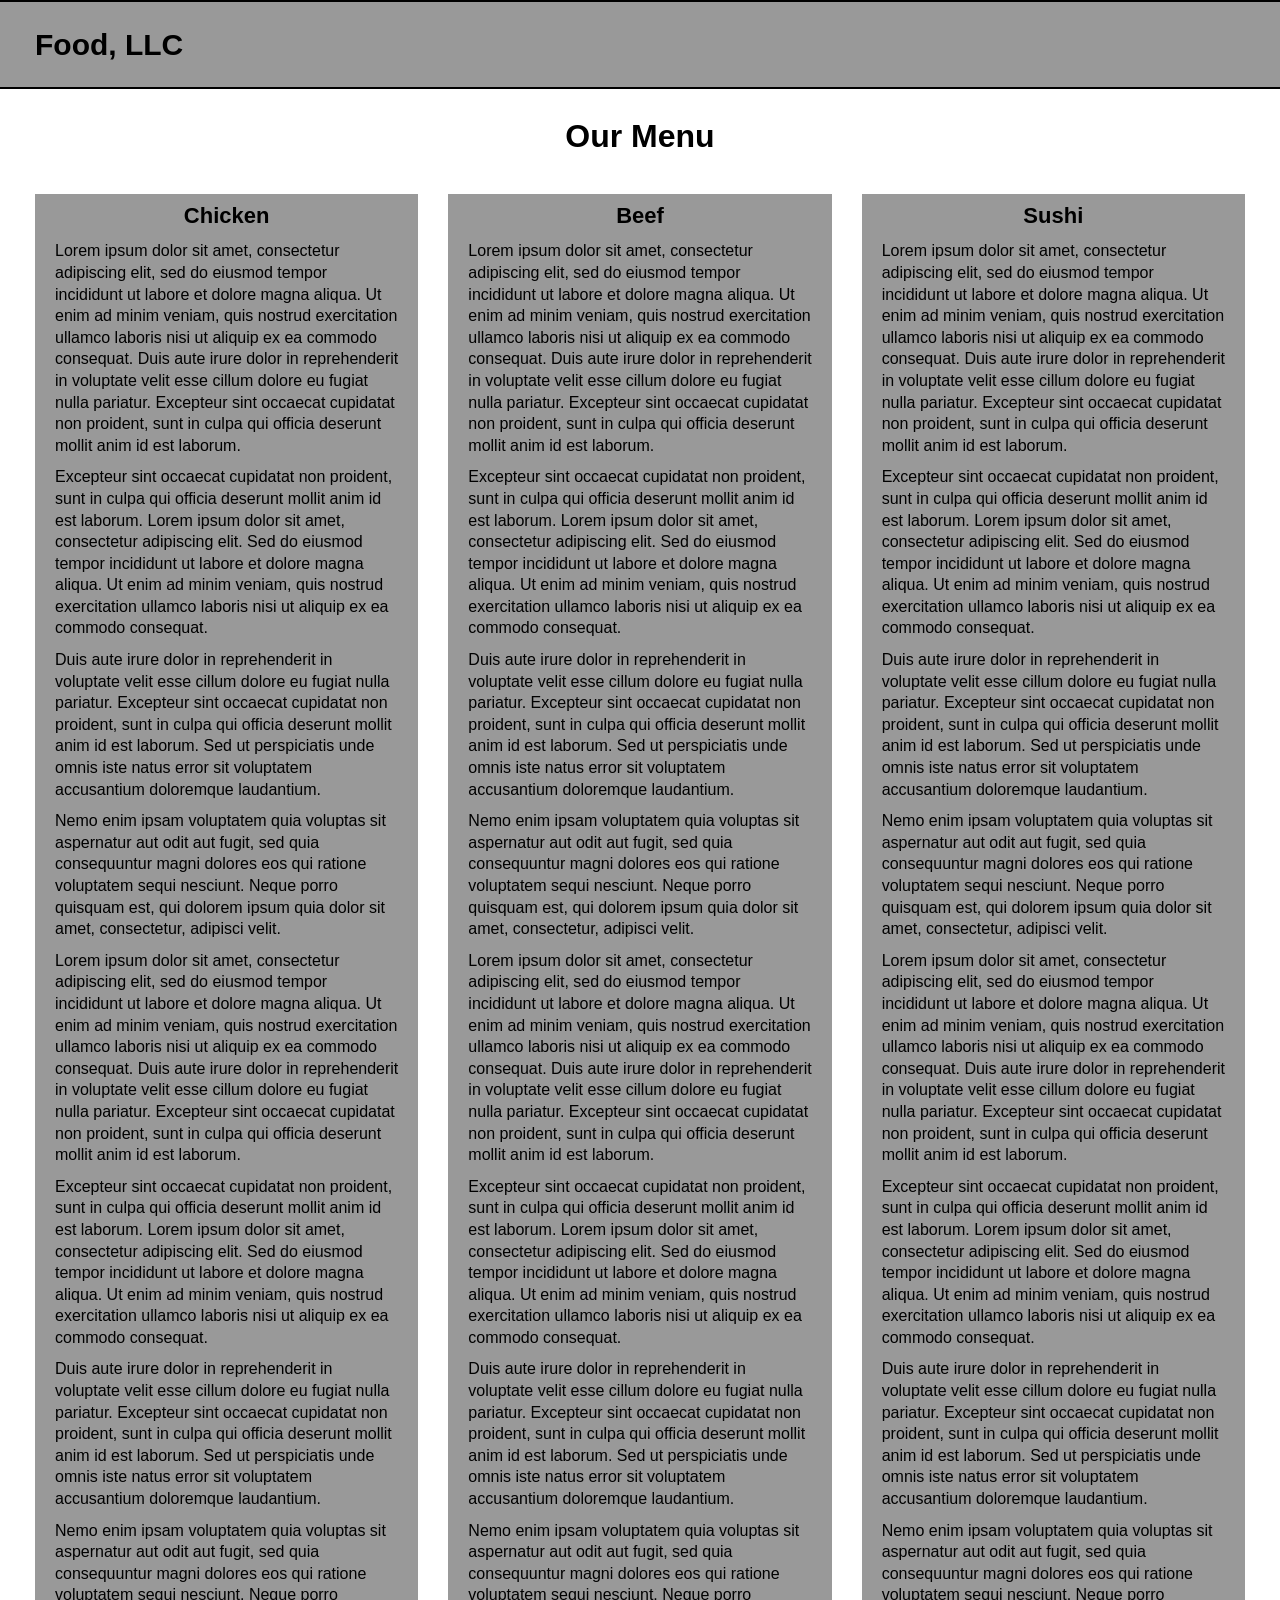
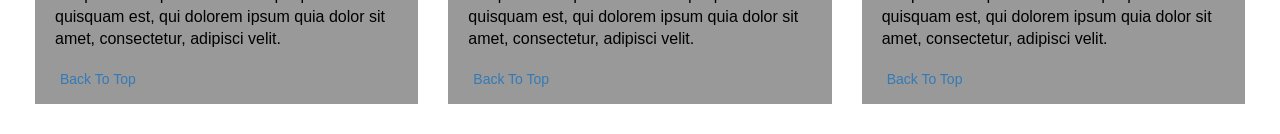
<file: modue3-solution/index.html>
<!DOCTYPE html>
<html lang="en">

<head>
    <meta charset="UTF-8">
    <meta http-equiv="X-UA-Compatible" content="IE=edge">
    <meta name="viewport" content="width=device-width, initial-scale=1">

    <title>Food, LLC</title>

    <!-- Local Bootstrap CSS -->
    <link rel="stylesheet" href="css/bootstrap.min.css">

    <!-- My CSS -->
    <link rel="stylesheet" href="css/web_design.css">
</head>

<body>

    <!-- NAVBAR -->
    <nav id="header-nav" class="navbar navbar-default">
        <div class="container-fluid">

            <div class="navbar-header">

                <!-- Mobile hamburger button -->
                <button type="button"
                        class="navbar-toggle collapsed"
                        data-toggle="collapse"
                        data-target="#collapsable-nav"
                        aria-expanded="false">

                    <span class="sr-only">Toggle navigation</span>
                    <span class="icon-bar"></span>
                    <span class="icon-bar"></span>
                    <span class="icon-bar"></span>

                </button>

                <a class="navbar-brand" href="#">Food, LLC</a>

            </div>


            <!-- Mobile menu -->
            <div id="collapsable-nav"
                 class="collapse navbar-collapse">

                <ul id="nav-list"
                    class="nav navbar-nav visible-xs">

                    <li>
                        <a href="#chicken" class="text-center">
                            Chicken
                        </a>
                    </li>

                    <li>
                        <a href="#beef" class="text-center">
                            Beef
                        </a>
                    </li>

                    <li>
                        <a href="#sushi" class="text-center">
                            Sushi
                        </a>
                    </li>

                </ul>

            </div>

        </div>
    </nav>


    <!-- PAGE HEADING -->
    <h1 id="top" class="text-center">Our Menu</h1>


    <!-- MENU CONTENT -->
    <div class="container-fluid menu-container">

        <div class="row">


            <!-- CHICKEN -->
            <div class="col-md-4 col-sm-6 col-xs-12">

                <section id="chicken" class="menu-section">

                    <h3 class="text-center">Chicken</h3>

                    <p>
                        Lorem ipsum dolor sit amet, consectetur adipiscing elit,
                        sed do eiusmod tempor incididunt ut labore et dolore magna
                        aliqua. Ut enim ad minim veniam, quis nostrud exercitation
                        ullamco laboris nisi ut aliquip ex ea commodo consequat.
                        Duis aute irure dolor in reprehenderit in voluptate velit
                        esse cillum dolore eu fugiat nulla pariatur. Excepteur sint
                        occaecat cupidatat non proident, sunt in culpa qui officia
                        deserunt mollit anim id est laborum.
                    </p>

                    <p>
                        Excepteur sint occaecat cupidatat non proident, sunt in culpa qui officia
                        deserunt mollit anim id est laborum. Lorem ipsum dolor sit amet, consectetur
                        adipiscing elit. Sed do eiusmod tempor incididunt ut labore et dolore magna
                        aliqua. Ut enim ad minim veniam, quis nostrud exercitation ullamco laboris
                        nisi ut aliquip ex ea commodo consequat.
                    </p>

                    <p>
                        Duis aute irure dolor in reprehenderit in voluptate velit esse cillum dolore
                        eu fugiat nulla pariatur. Excepteur sint occaecat cupidatat non proident,
                        sunt in culpa qui officia deserunt mollit anim id est laborum. Sed ut
                        perspiciatis unde omnis iste natus error sit voluptatem accusantium
                        doloremque laudantium.
                    </p>

                    <p>
                        Nemo enim ipsam voluptatem quia voluptas sit aspernatur aut odit aut fugit,
                        sed quia consequuntur magni dolores eos qui ratione voluptatem sequi
                        nesciunt. Neque porro quisquam est, qui dolorem ipsum quia dolor sit amet,
                        consectetur, adipisci velit.
                    </p>

                    <p>
                        Lorem ipsum dolor sit amet, consectetur adipiscing elit,
                        sed do eiusmod tempor incididunt ut labore et dolore magna
                        aliqua. Ut enim ad minim veniam, quis nostrud exercitation
                        ullamco laboris nisi ut aliquip ex ea commodo consequat.
                        Duis aute irure dolor in reprehenderit in voluptate velit
                        esse cillum dolore eu fugiat nulla pariatur. Excepteur sint
                        occaecat cupidatat non proident, sunt in culpa qui officia
                        deserunt mollit anim id est laborum.
                    </p>

                    <p>
                        Excepteur sint occaecat cupidatat non proident, sunt in culpa qui officia
                        deserunt mollit anim id est laborum. Lorem ipsum dolor sit amet, consectetur
                        adipiscing elit. Sed do eiusmod tempor incididunt ut labore et dolore magna
                        aliqua. Ut enim ad minim veniam, quis nostrud exercitation ullamco laboris
                        nisi ut aliquip ex ea commodo consequat.
                    </p>

                    <p>
                        Duis aute irure dolor in reprehenderit in voluptate velit esse cillum dolore
                        eu fugiat nulla pariatur. Excepteur sint occaecat cupidatat non proident,
                        sunt in culpa qui officia deserunt mollit anim id est laborum. Sed ut
                        perspiciatis unde omnis iste natus error sit voluptatem accusantium
                        doloremque laudantium.
                    </p>

                    <p>
                        Nemo enim ipsam voluptatem quia voluptas sit aspernatur aut odit aut fugit,
                        sed quia consequuntur magni dolores eos qui ratione voluptatem sequi
                        nesciunt. Neque porro quisquam est, qui dolorem ipsum quia dolor sit amet,
                        consectetur, adipisci velit.
                    </p>


                    <div class="section-bottom">
                        <a href="#top">Back To Top</a>
                    </div>

                </section>

            </div>


            <!-- BEEF -->
            <div class="col-md-4 col-sm-6 col-xs-12">

                <section id="beef" class="menu-section">

                    <h3 class="text-center">Beef</h3>

                    <p>
                        Lorem ipsum dolor sit amet, consectetur adipiscing elit,
                        sed do eiusmod tempor incididunt ut labore et dolore magna
                        aliqua. Ut enim ad minim veniam, quis nostrud exercitation
                        ullamco laboris nisi ut aliquip ex ea commodo consequat.
                        Duis aute irure dolor in reprehenderit in voluptate velit
                        esse cillum dolore eu fugiat nulla pariatur. Excepteur sint
                        occaecat cupidatat non proident, sunt in culpa qui officia
                        deserunt mollit anim id est laborum.
                    </p>

                    <p>
                        Excepteur sint occaecat cupidatat non proident, sunt in culpa qui officia
                        deserunt mollit anim id est laborum. Lorem ipsum dolor sit amet, consectetur
                        adipiscing elit. Sed do eiusmod tempor incididunt ut labore et dolore magna
                        aliqua. Ut enim ad minim veniam, quis nostrud exercitation ullamco laboris
                        nisi ut aliquip ex ea commodo consequat.
                    </p>

                    <p>
                        Duis aute irure dolor in reprehenderit in voluptate velit esse cillum dolore
                        eu fugiat nulla pariatur. Excepteur sint occaecat cupidatat non proident,
                        sunt in culpa qui officia deserunt mollit anim id est laborum. Sed ut
                        perspiciatis unde omnis iste natus error sit voluptatem accusantium
                        doloremque laudantium.
                    </p>

                    <p>
                        Nemo enim ipsam voluptatem quia voluptas sit aspernatur aut odit aut fugit,
                        sed quia consequuntur magni dolores eos qui ratione voluptatem sequi
                        nesciunt. Neque porro quisquam est, qui dolorem ipsum quia dolor sit amet,
                        consectetur, adipisci velit.
                    </p>

                    <p>
                        Lorem ipsum dolor sit amet, consectetur adipiscing elit,
                        sed do eiusmod tempor incididunt ut labore et dolore magna
                        aliqua. Ut enim ad minim veniam, quis nostrud exercitation
                        ullamco laboris nisi ut aliquip ex ea commodo consequat.
                        Duis aute irure dolor in reprehenderit in voluptate velit
                        esse cillum dolore eu fugiat nulla pariatur. Excepteur sint
                        occaecat cupidatat non proident, sunt in culpa qui officia
                        deserunt mollit anim id est laborum.
                    </p>

                    <p>
                        Excepteur sint occaecat cupidatat non proident, sunt in culpa qui officia
                        deserunt mollit anim id est laborum. Lorem ipsum dolor sit amet, consectetur
                        adipiscing elit. Sed do eiusmod tempor incididunt ut labore et dolore magna
                        aliqua. Ut enim ad minim veniam, quis nostrud exercitation ullamco laboris
                        nisi ut aliquip ex ea commodo consequat.
                    </p>

                    <p>
                        Duis aute irure dolor in reprehenderit in voluptate velit esse cillum dolore
                        eu fugiat nulla pariatur. Excepteur sint occaecat cupidatat non proident,
                        sunt in culpa qui officia deserunt mollit anim id est laborum. Sed ut
                        perspiciatis unde omnis iste natus error sit voluptatem accusantium
                        doloremque laudantium.
                    </p>

                    <p>
                        Nemo enim ipsam voluptatem quia voluptas sit aspernatur aut odit aut fugit,
                        sed quia consequuntur magni dolores eos qui ratione voluptatem sequi
                        nesciunt. Neque porro quisquam est, qui dolorem ipsum quia dolor sit amet,
                        consectetur, adipisci velit.
                    </p>

                    <div class="section-bottom">
                        <a href="#top">Back To Top</a>
                    </div>

                </section>

            </div>


            <!-- SUSHI -->
            <div class="col-md-4 col-sm-12 col-xs-12">

                <section id="sushi" class="menu-section">

                    <h3 class="text-center">Sushi</h3>

                    <p>
                        Lorem ipsum dolor sit amet, consectetur adipiscing elit,
                        sed do eiusmod tempor incididunt ut labore et dolore magna
                        aliqua. Ut enim ad minim veniam, quis nostrud exercitation
                        ullamco laboris nisi ut aliquip ex ea commodo consequat.
                        Duis aute irure dolor in reprehenderit in voluptate velit
                        esse cillum dolore eu fugiat nulla pariatur. Excepteur sint
                        occaecat cupidatat non proident, sunt in culpa qui officia
                        deserunt mollit anim id est laborum.
                    </p>

                    <p>
                        Excepteur sint occaecat cupidatat non proident, sunt in culpa qui officia
                        deserunt mollit anim id est laborum. Lorem ipsum dolor sit amet, consectetur
                        adipiscing elit. Sed do eiusmod tempor incididunt ut labore et dolore magna
                        aliqua. Ut enim ad minim veniam, quis nostrud exercitation ullamco laboris
                        nisi ut aliquip ex ea commodo consequat.
                    </p>

                    <p>
                        Duis aute irure dolor in reprehenderit in voluptate velit esse cillum dolore
                        eu fugiat nulla pariatur. Excepteur sint occaecat cupidatat non proident,
                        sunt in culpa qui officia deserunt mollit anim id est laborum. Sed ut
                        perspiciatis unde omnis iste natus error sit voluptatem accusantium
                        doloremque laudantium.
                    </p>

                    <p>
                        Nemo enim ipsam voluptatem quia voluptas sit aspernatur aut odit aut fugit,
                        sed quia consequuntur magni dolores eos qui ratione voluptatem sequi
                        nesciunt. Neque porro quisquam est, qui dolorem ipsum quia dolor sit amet,
                        consectetur, adipisci velit.
                    </p>

                    <p>
                        Lorem ipsum dolor sit amet, consectetur adipiscing elit,
                        sed do eiusmod tempor incididunt ut labore et dolore magna
                        aliqua. Ut enim ad minim veniam, quis nostrud exercitation
                        ullamco laboris nisi ut aliquip ex ea commodo consequat.
                        Duis aute irure dolor in reprehenderit in voluptate velit
                        esse cillum dolore eu fugiat nulla pariatur. Excepteur sint
                        occaecat cupidatat non proident, sunt in culpa qui officia
                        deserunt mollit anim id est laborum.
                    </p>

                    <p>
                        Excepteur sint occaecat cupidatat non proident, sunt in culpa qui officia
                        deserunt mollit anim id est laborum. Lorem ipsum dolor sit amet, consectetur
                        adipiscing elit. Sed do eiusmod tempor incididunt ut labore et dolore magna
                        aliqua. Ut enim ad minim veniam, quis nostrud exercitation ullamco laboris
                        nisi ut aliquip ex ea commodo consequat.
                    </p>

                    <p>
                        Duis aute irure dolor in reprehenderit in voluptate velit esse cillum dolore
                        eu fugiat nulla pariatur. Excepteur sint occaecat cupidatat non proident,
                        sunt in culpa qui officia deserunt mollit anim id est laborum. Sed ut
                        perspiciatis unde omnis iste natus error sit voluptatem accusantium
                        doloremque laudantium.
                    </p>

                    <p>
                        Nemo enim ipsam voluptatem quia voluptas sit aspernatur aut odit aut fugit,
                        sed quia consequuntur magni dolores eos qui ratione voluptatem sequi
                        nesciunt. Neque porro quisquam est, qui dolorem ipsum quia dolor sit amet,
                        consectetur, adipisci velit.
                    </p>


                    <div class="section-bottom">
                        <a href="#top">Back To Top</a>
                    </div>

                </section>

            </div>


        </div>
    </div>


    <!-- Bootstrap jQuery -->
    <script src="js/jquery-1.11.3.min.js"></script>

    <!-- Local Bootstrap JavaScript -->
    <script src="js/bootstrap.min.js"></script>

</body>

</html>
</file>
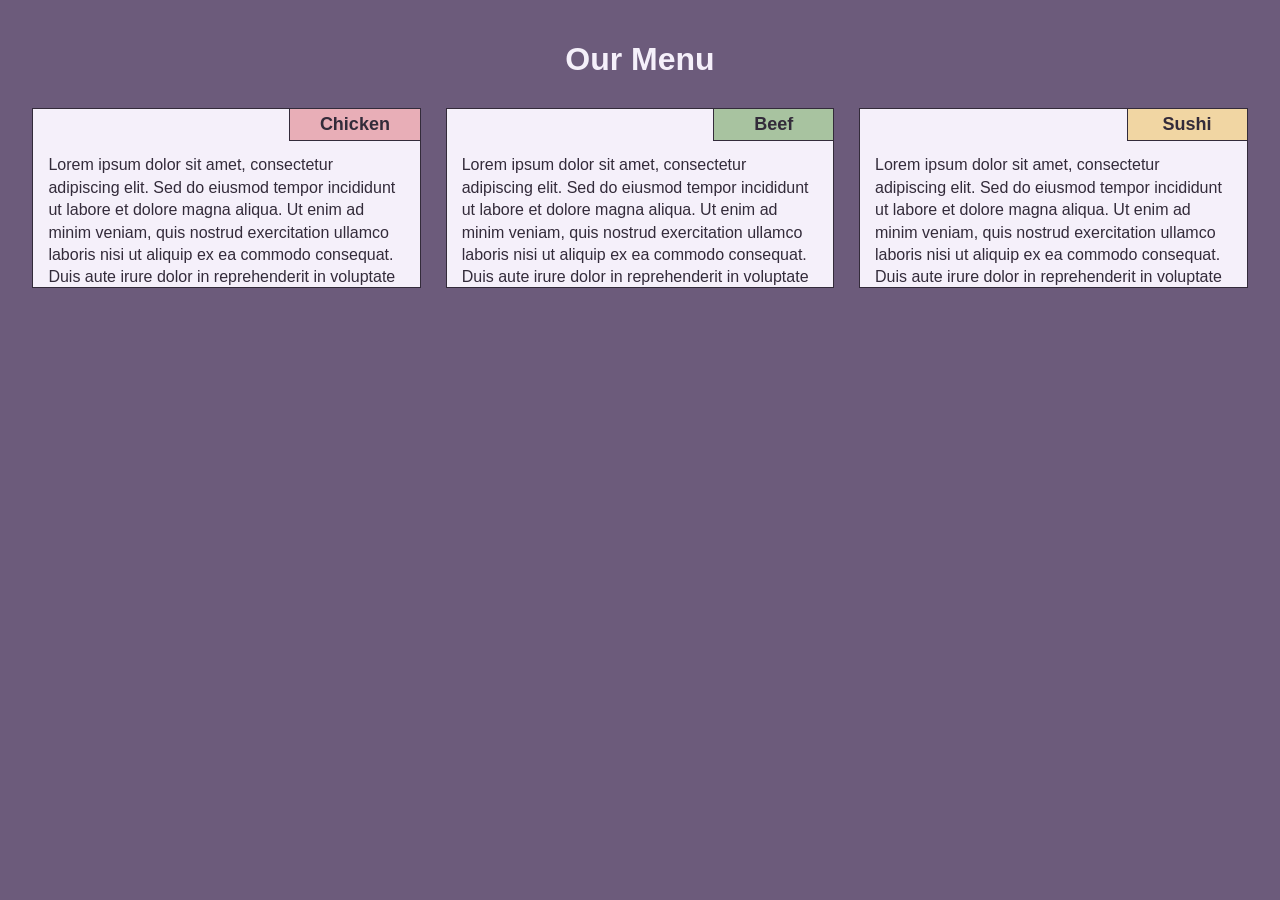
<file: module2-solution/index.html>
<!DOCTYPE html>
<html lang="en">

<head>
    <meta charset="UTF-8">
    <meta name="viewport" content="width=device-width, initial-scale=1.0">

    <title>Module 2 Assignment</title>

    <link rel="stylesheet" href="web_design.css">
</head>

<body>

    <!-- Desktop and tablet title -->
    <h1 class="menu-title">Our Menu</h1>

    <!-- Mobile-only title -->
    <h1 class="categories-title">Categories</h1>

    <div class="container">

        <section class="section section-one">

            <h2>
                <span class="desktop-section-title">Chicken</span>
                <span class="mobile-section-title">
                    Herb Roasted Chicken with Garlic Lemon Pepper and Garden Vegetables
                </span>
            </h2>

            <p>
                Lorem ipsum dolor sit amet, consectetur adipiscing elit.
                Sed do eiusmod tempor incididunt ut labore et dolore magna
                aliqua. Ut enim ad minim veniam, quis nostrud exercitation
                ullamco laboris nisi ut aliquip ex ea commodo consequat.
                Duis aute irure dolor in reprehenderit in voluptate velit
                esse cillum dolore eu fugiat nulla pariatur. Excepteur sint
                occaecat cupidatat non proident, sunt in culpa qui officia
                deserunt mollit anim id est laborum. Praesent commodo cursus
                magna, vel scelerisque nisl consectetur et. Integer posuere
                erat a ante venenatis dapibus posuere velit aliquet.
            </p>

        </section>


        <section class="section section-two">

            <h2>
                <span class="desktop-section-title">Beef</span>
                <span class="mobile-section-title">
                    Slow Braised Beef with Mushrooms Onions Herbs and Red Wine
                </span>
            </h2>

            <p>
                Lorem ipsum dolor sit amet, consectetur adipiscing elit.
                Sed do eiusmod tempor incididunt ut labore et dolore magna
                aliqua. Ut enim ad minim veniam, quis nostrud exercitation
                ullamco laboris nisi ut aliquip ex ea commodo consequat.
                Duis aute irure dolor in reprehenderit in voluptate velit
                esse cillum dolore eu fugiat nulla pariatur. Excepteur sint
                occaecat cupidatat non proident, sunt in culpa qui officia
                deserunt mollit anim id est laborum. Praesent commodo cursus
                magna, vel scelerisque nisl consectetur et. Integer posuere
                erat a ante venenatis dapibus posuere velit aliquet.
            </p>

        </section>


        <section class="section section-three">

            <h2>
                <span class="desktop-section-title">Sushi</span>
                <span class="mobile-section-title">
                    Fresh Sushi Rolls with Salmon Avocado Cucumber Sesame and Wasabi
                </span>
            </h2>

            <p>
                Lorem ipsum dolor sit amet, consectetur adipiscing elit.
                Sed do eiusmod tempor incididunt ut labore et dolore magna
                aliqua. Ut enim ad minim veniam, quis nostrud exercitation
                ullamco laboris nisi ut aliquip ex ea commodo consequat.
                Duis aute irure dolor in reprehenderit in voluptate velit
                esse cillum dolore eu fugiat nulla pariatur. Excepteur sint
                occaecat cupidatat non proident, sunt in culpa qui officia
                deserunt mollit anim id est laborum. Praesent commodo cursus
                magna, vel scelerisque nisl consectetur et. Integer posuere
                erat a ante venenatis dapibus posuere velit aliquet.
            </p>

        </section>

    </div>

</body>

</html>
</file>
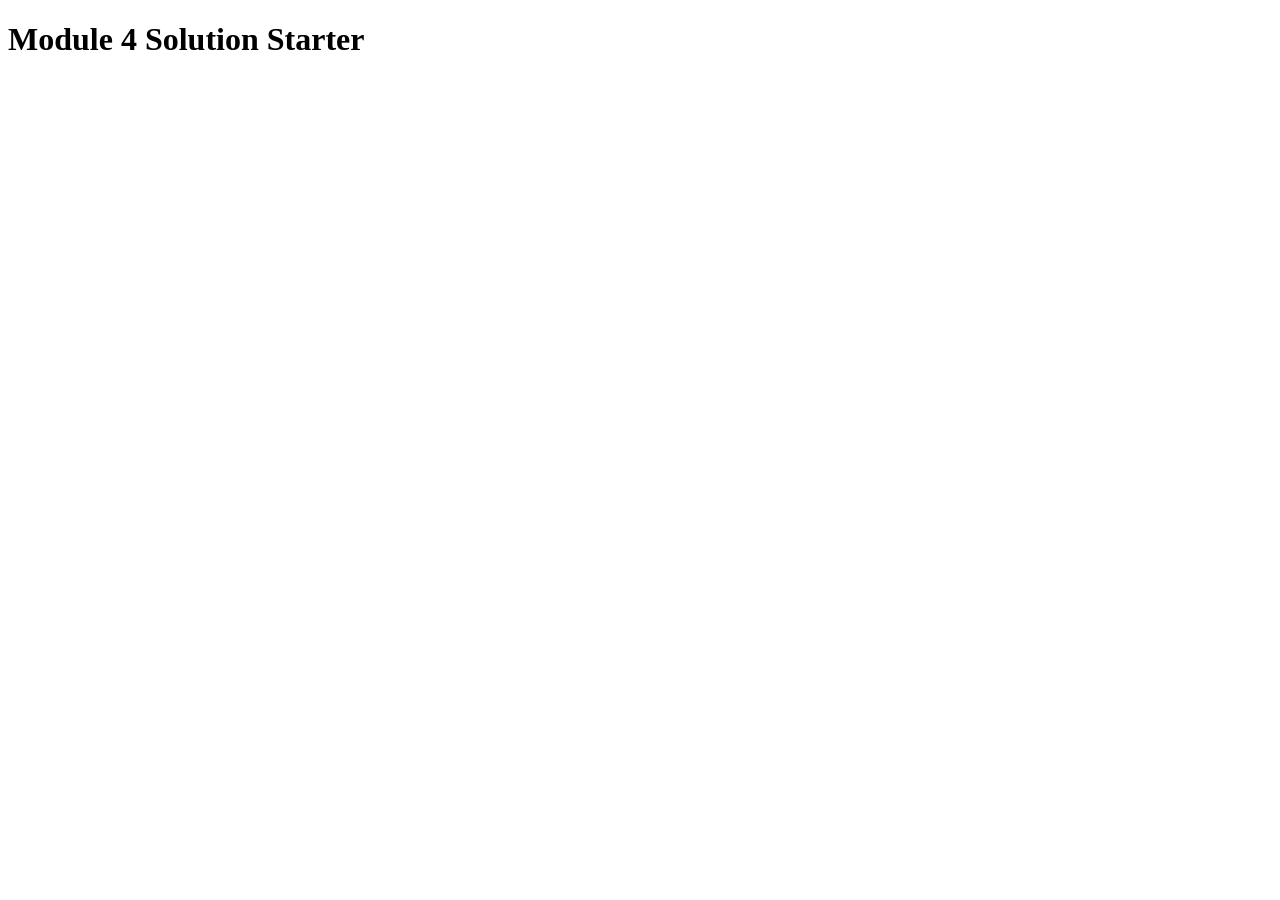
<file: module4-solution/index.html>
<!DOCTYPE html>
<html>
<head>
  <meta charset="utf-8">
  <title>Module 4 Solution Starter</title>
  <script src="SpeakHello.js"></script>
  <script src="SpeakGoodBye.js"></script>
  <script src="script.js"></script>
</head>
<body>
  <h1>Module 4 Solution Starter</h1>
</body>
</html>
</file>
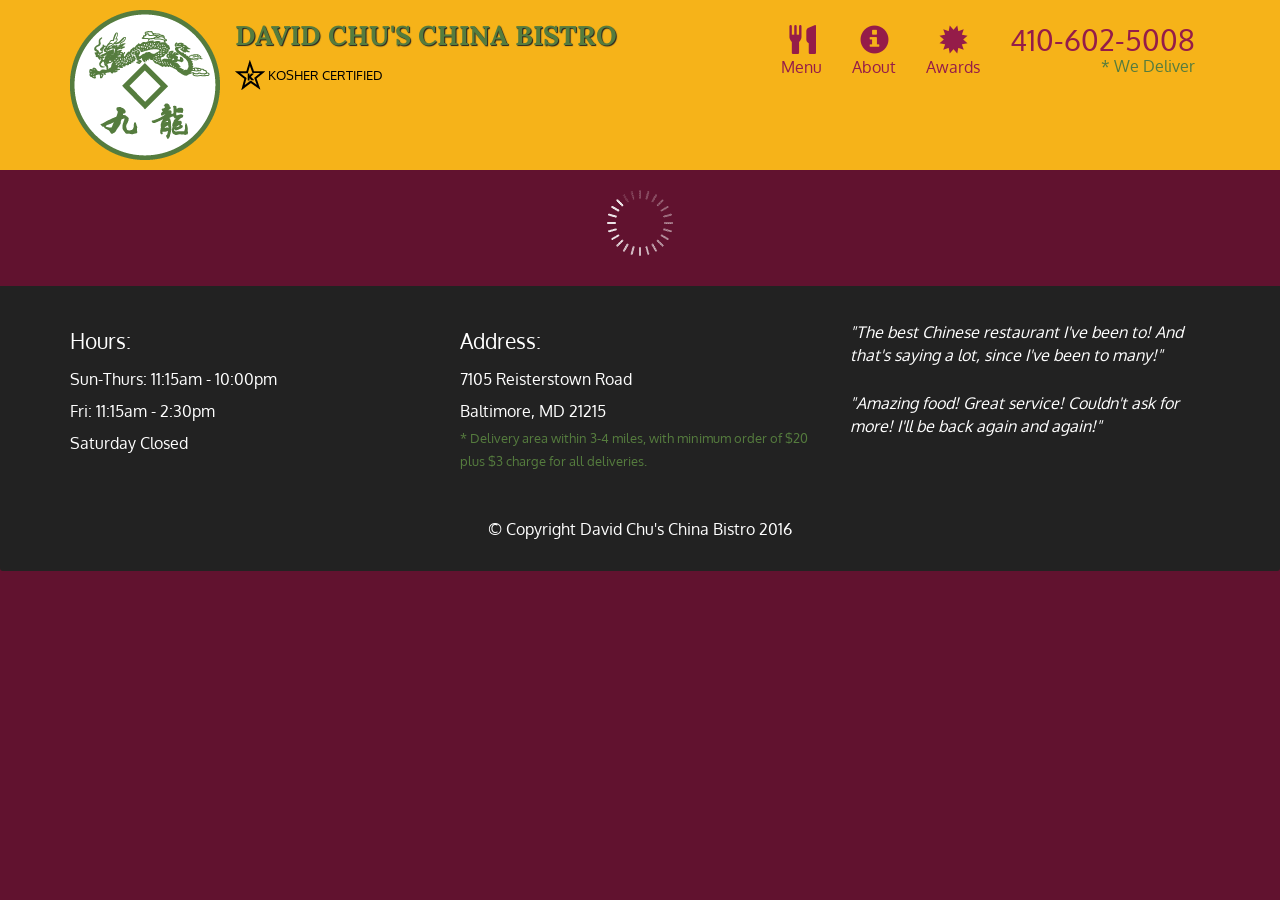
<file: module5-solution/index.html>
<!doctype html>
<html lang="en">
  <head>
    <meta charset="utf-8">
    <meta http-equiv="X-UA-Compatible" content="IE=edge">
    <meta name="viewport" content="width=device-width, initial-scale=1">
    <title>David Chu's China Bistro</title>
    <link rel="stylesheet" href="css/bootstrap.min.css">
    <link rel="stylesheet" href="css/styles.css">
    <link rel="stylesheet" href="https://cdnjs.cloudflare.com/ajax/libs/font-awesome/4.7.0/css/font-awesome.min.css">
    <link href='https://fonts.googleapis.com/css?family=Oxygen:400,300,700' rel='stylesheet' type='text/css'>
    <link href='https://fonts.googleapis.com/css?family=Lora' rel='stylesheet' type='text/css'>
  </head>
<body>
  <header>
    <nav id="header-nav" class="navbar navbar-default">
      <div class="container">
        <div class="navbar-header">
          <a href="index.html" class="pull-left visible-md visible-lg">
            <div id="logo-img" alt="Logo image"></div>
          </a>

          <div class="navbar-brand">
            <a href="index.html"><h1>David Chu's China Bistro</h1></a>
            <p>
              <img src="images/star-k-logo.png" alt="Kosher certification">
              <span>Kosher Certified</span>
            </p>
          </div>

          <button id="navbarToggle" type="button" class="navbar-toggle collapsed" data-toggle="collapse" data-target="#collapsable-nav" aria-expanded="false">
            <span class="sr-only">Toggle navigation</span>
            <span class="icon-bar"></span>
            <span class="icon-bar"></span>
            <span class="icon-bar"></span>
          </button>
        </div>
        
        <div id="collapsable-nav" class="collapse navbar-collapse">
           <ul id="nav-list" class="nav navbar-nav navbar-right">
            <li id="navHomeButton" class="visible-xs active">
              <a href="index.html">
                <span class="glyphicon glyphicon-home"></span> Home</a>
            </li>
            <li id="navMenuButton">
              <a href="#" onclick="$dc.loadMenuCategories();">
                <span class="glyphicon glyphicon-cutlery"></span><br class="hidden-xs"> Menu</a>
            </li>
            <li>
              <a href="#" onclick="$dc.loadAbout();">
                <span class="glyphicon glyphicon-info-sign"></span><br class="hidden-xs"> About</a>
            </li>
            <li>
              <a href="#">
                <span class="glyphicon glyphicon-certificate"></span><br class="hidden-xs"> Awards</a>
            </li>
            <li id="phone" class="hidden-xs">
              <a href="tel:410-602-5008">
                <span>410-602-5008</span></a><div>* We Deliver</div>
            </li>
          </ul><!-- #nav-list -->
        </div><!-- .collapse .navbar-collapse -->
      </div><!-- .container -->
    </nav><!-- #header-nav -->
  </header>

  <div id="call-btn" class="visible-xs">
    <a class="btn" href="tel:410-602-5008">
    <span class="glyphicon glyphicon-earphone"></span>
    410-602-5008
    </a>
  </div>
  <div id="xs-deliver" class="text-center visible-xs">* We Deliver</div>

  <div id="main-content" class="container"></div>

  <footer class="panel-footer">
    <div class="container">
      <div class="row">
        <section id="hours" class="col-sm-4">
          <span>Hours:</span><br>
          Sun-Thurs: 11:15am - 10:00pm<br>
          Fri: 11:15am - 2:30pm<br>
          Saturday Closed
          <hr class="visible-xs">
        </section>
        <section id="address" class="col-sm-4">
          <span>Address:</span><br>
          7105 Reisterstown Road<br>
          Baltimore, MD 21215
          <p>* Delivery area within 3-4 miles, with minimum order of $20 plus $3 charge for all deliveries.</p>
          <hr class="visible-xs">
        </section>
        <section id="testimonials" class="col-sm-4">
          <p>"The best Chinese restaurant I've been to! And that's saying a lot, since I've been to many!"</p>
          <p>"Amazing food! Great service! Couldn't ask for more! I'll be back again and again!"</p>
        </section>
      </div>
      <div class="text-center">&copy; Copyright David Chu's China Bistro 2016</div>
    </div>
  </footer>

  <!-- jQuery (Bootstrap JS plugins depend on it) -->
  <script src="js/jquery-2.1.4.min.js"></script>
  <script src="js/bootstrap.min.js"></script>
  <script src="js/ajax-utils.js"></script>
  <script src="js/script.js"></script>
</body>
</html>
</file>
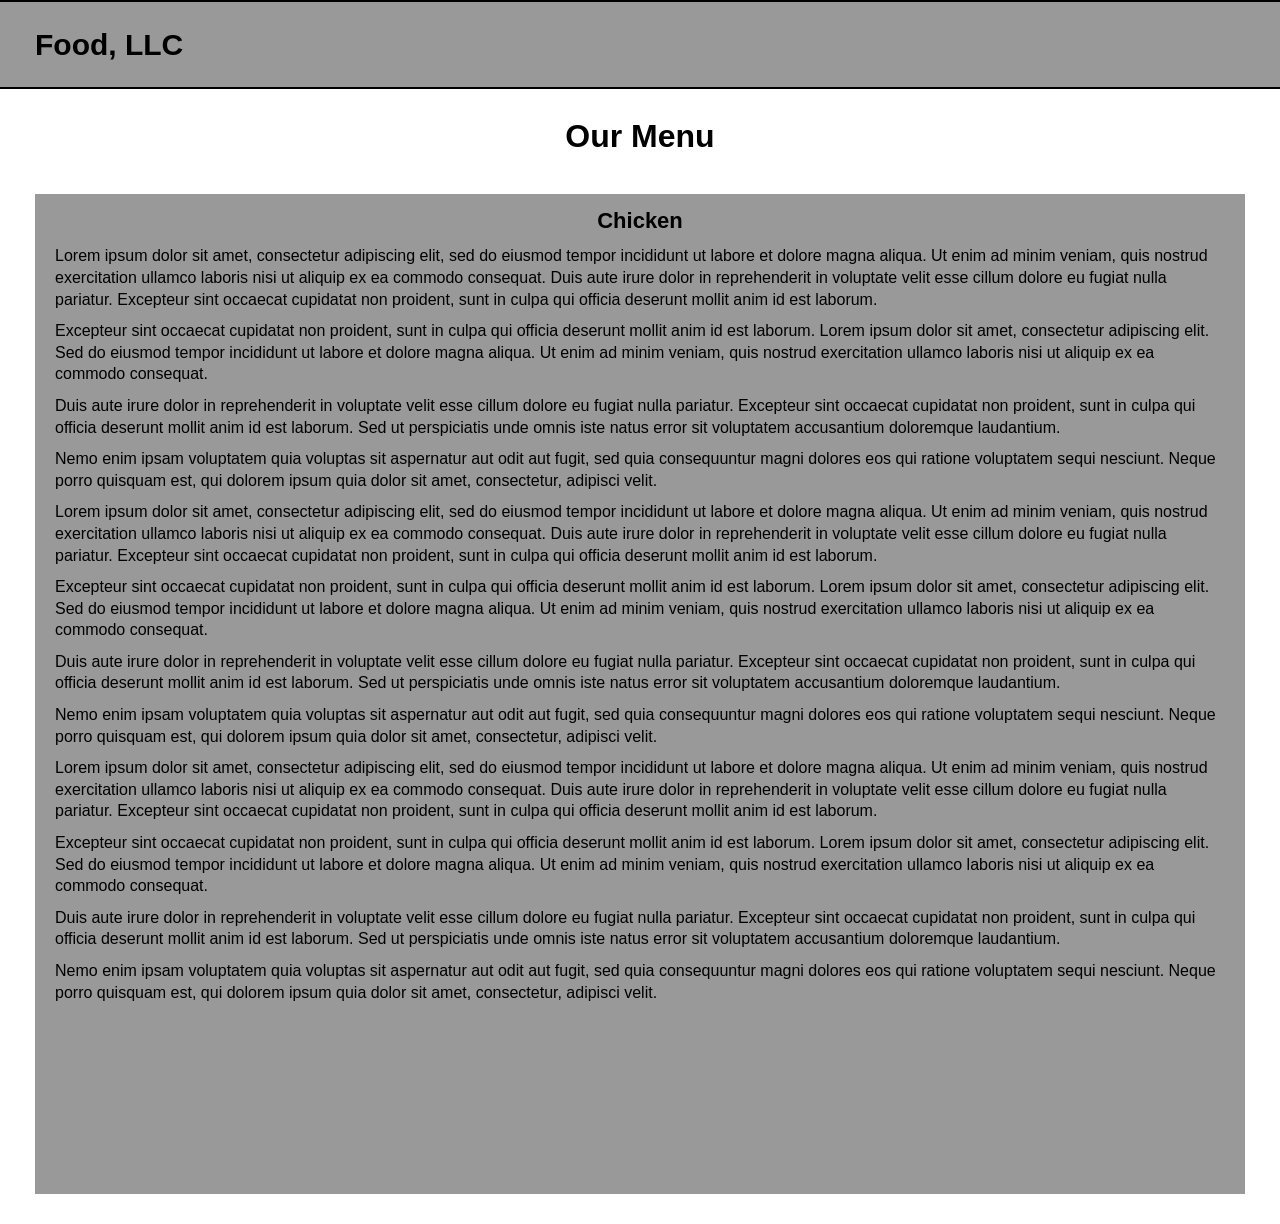
<file: modue3-solution/module3-solution-TallSection/index.html>
<!DOCTYPE html>
<html lang="en">

<head>
    <meta charset="UTF-8">
    <meta http-equiv="X-UA-Compatible" content="IE=edge">
    <meta name="viewport" content="width=device-width, initial-scale=1">

    <title>Food, LLC</title>

    <!-- Local Bootstrap CSS -->
    <link rel="stylesheet" href="css/bootstrap.min.css">

    <!-- My CSS -->
    <link rel="stylesheet" href="css/web_design.css">
</head>

<body>

    <!-- NAVBAR -->
    <nav id="header-nav" class="navbar navbar-default">
        <div class="container-fluid">

            <div class="navbar-header">

                <!-- Mobile hamburger button -->
                <button type="button"
                        class="navbar-toggle collapsed"
                        data-toggle="collapse"
                        data-target="#collapsable-nav"
                        aria-expanded="false">

                    <span class="sr-only">Toggle navigation</span>
                    <span class="icon-bar"></span>
                    <span class="icon-bar"></span>
                    <span class="icon-bar"></span>

                </button>

                <!-- Company Name -->
                <a class="navbar-brand" href="#">Food, LLC</a>

            </div>

            <!-- Mobile Menu -->
            <div id="collapsable-nav"
                 class="collapse navbar-collapse">

                <ul id="nav-list"
                    class="nav navbar-nav visible-xs">

                    <li>
                        <a href="#chicken" class="text-center">
                            Chicken
                        </a>
                    </li>

                    <li>
                        <a href="#chicken" class="text-center">
                            Beef
                        </a>
                    </li>

                    <li>
                        <a href="#chicken" class="text-center">
                            Sushi
                        </a>
                    </li>

                </ul>

            </div>

        </div>
    </nav>


    <!-- PAGE HEADING -->
    <h1 id="top" class="text-center">Our Menu</h1>


    <!-- MENU CONTENT -->
    <div class="container-fluid menu-container">

        <div class="row">

            <!--
                col-xs-12 - section takes up entire space.
            -->
            <div class="col-xs-12">

                <section id="chicken" class="menu-section">

                    <h3 class="text-center">Chicken</h3>

                    <p>
                        Lorem ipsum dolor sit amet, consectetur adipiscing elit,
                        sed do eiusmod tempor incididunt ut labore et dolore magna
                        aliqua. Ut enim ad minim veniam, quis nostrud exercitation
                        ullamco laboris nisi ut aliquip ex ea commodo consequat.
                        Duis aute irure dolor in reprehenderit in voluptate velit
                        esse cillum dolore eu fugiat nulla pariatur. Excepteur sint
                        occaecat cupidatat non proident, sunt in culpa qui officia
                        deserunt mollit anim id est laborum.
                    </p>

                    <p>
                        Excepteur sint occaecat cupidatat non proident, sunt in culpa qui officia
                        deserunt mollit anim id est laborum. Lorem ipsum dolor sit amet, consectetur
                        adipiscing elit. Sed do eiusmod tempor incididunt ut labore et dolore magna
                        aliqua. Ut enim ad minim veniam, quis nostrud exercitation ullamco laboris
                        nisi ut aliquip ex ea commodo consequat.
                    </p>

                    <p>
                        Duis aute irure dolor in reprehenderit in voluptate velit esse cillum dolore
                        eu fugiat nulla pariatur. Excepteur sint occaecat cupidatat non proident,
                        sunt in culpa qui officia deserunt mollit anim id est laborum. Sed ut
                        perspiciatis unde omnis iste natus error sit voluptatem accusantium
                        doloremque laudantium.
                    </p>

                    <p>
                        Nemo enim ipsam voluptatem quia voluptas sit aspernatur aut odit aut fugit,
                        sed quia consequuntur magni dolores eos qui ratione voluptatem sequi
                        nesciunt. Neque porro quisquam est, qui dolorem ipsum quia dolor sit amet,
                        consectetur, adipisci velit.
                    </p>

                    <p>
                        Lorem ipsum dolor sit amet, consectetur adipiscing elit,
                        sed do eiusmod tempor incididunt ut labore et dolore magna
                        aliqua. Ut enim ad minim veniam, quis nostrud exercitation
                        ullamco laboris nisi ut aliquip ex ea commodo consequat.
                        Duis aute irure dolor in reprehenderit in voluptate velit
                        esse cillum dolore eu fugiat nulla pariatur. Excepteur sint
                        occaecat cupidatat non proident, sunt in culpa qui officia
                        deserunt mollit anim id est laborum.
                    </p>

                    <p>
                        Excepteur sint occaecat cupidatat non proident, sunt in culpa qui officia
                        deserunt mollit anim id est laborum. Lorem ipsum dolor sit amet, consectetur
                        adipiscing elit. Sed do eiusmod tempor incididunt ut labore et dolore magna
                        aliqua. Ut enim ad minim veniam, quis nostrud exercitation ullamco laboris
                        nisi ut aliquip ex ea commodo consequat.
                    </p>

                    <p>
                        Duis aute irure dolor in reprehenderit in voluptate velit esse cillum dolore
                        eu fugiat nulla pariatur. Excepteur sint occaecat cupidatat non proident,
                        sunt in culpa qui officia deserunt mollit anim id est laborum. Sed ut
                        perspiciatis unde omnis iste natus error sit voluptatem accusantium
                        doloremque laudantium.
                    </p>

                    <p>
                        Nemo enim ipsam voluptatem quia voluptas sit aspernatur aut odit aut fugit,
                        sed quia consequuntur magni dolores eos qui ratione voluptatem sequi
                        nesciunt. Neque porro quisquam est, qui dolorem ipsum quia dolor sit amet,
                        consectetur, adipisci velit.
                    </p>
                    <p>
                        Lorem ipsum dolor sit amet, consectetur adipiscing elit,
                        sed do eiusmod tempor incididunt ut labore et dolore magna
                        aliqua. Ut enim ad minim veniam, quis nostrud exercitation
                        ullamco laboris nisi ut aliquip ex ea commodo consequat.
                        Duis aute irure dolor in reprehenderit in voluptate velit
                        esse cillum dolore eu fugiat nulla pariatur. Excepteur sint
                        occaecat cupidatat non proident, sunt in culpa qui officia
                        deserunt mollit anim id est laborum.
                    </p>

                    <p>
                        Excepteur sint occaecat cupidatat non proident, sunt in culpa qui officia
                        deserunt mollit anim id est laborum. Lorem ipsum dolor sit amet, consectetur
                        adipiscing elit. Sed do eiusmod tempor incididunt ut labore et dolore magna
                        aliqua. Ut enim ad minim veniam, quis nostrud exercitation ullamco laboris
                        nisi ut aliquip ex ea commodo consequat.
                    </p>

                    <p>
                        Duis aute irure dolor in reprehenderit in voluptate velit esse cillum dolore
                        eu fugiat nulla pariatur. Excepteur sint occaecat cupidatat non proident,
                        sunt in culpa qui officia deserunt mollit anim id est laborum. Sed ut
                        perspiciatis unde omnis iste natus error sit voluptatem accusantium
                        doloremque laudantium.
                    </p>

                    <p>
                        Nemo enim ipsam voluptatem quia voluptas sit aspernatur aut odit aut fugit,
                        sed quia consequuntur magni dolores eos qui ratione voluptatem sequi
                        nesciunt. Neque porro quisquam est, qui dolorem ipsum quia dolor sit amet,
                        consectetur, adipisci velit.
                    </p>

                </section>

            </div>

        </div>

    </div>


    <!-- Bootstrap jQuery -->
    <script src="js/jquery-1.11.3.min.js"></script>

    <!-- Local Bootstrap JavaScript -->
    <script src="js/bootstrap.min.js"></script>

</body>

</html>
</file>
<file: modue3-solution/css/web_design.css>
/* 
   General Design
*/

body {
    font-family: Arial, Helvetica, sans-serif;
    color: #000000;
}


/* 
 Navbar
*/

#header-nav {
    background-color: #999999;
    border: 2px solid #000000;
    border-left: 0;
    border-right: 0;
    border-radius: 0;

    /* Navbar scrolls away with the page */
    position: static;

    margin-bottom: 0;
    min-height: 85px;
}


.navbar-brand {
    color: #000000 !important;
    font-size: 30px;
    font-weight: bold;
    line-height: 55px;
    height: 85px;
    padding-left: 35px;
}


/* 
   Page Heading
*/

#top {
    font-size: 32px;
    font-weight: bold;
    margin-top: 30px;
    margin-bottom: 40px;
}


/* 
 Menu Content
*/

.menu-container {
    padding-left: 35px;
    padding-right: 35px;
}


.menu-section {
    background-color: #999999;

    /*
       Makes each section tall enough to require scrolling.
    */
    min-height: 700px;

    padding: 10px 20px 45px 20px;
    margin-bottom: 30px;

    position: relative;
}


.menu-section h3 {
    font-size: 22px;
    font-weight: bold;
    margin-top: 0;
    margin-bottom: 12px;
}


.menu-section p {
    font-size: 16px;
    line-height: 1.35;
}


/* 
   Back to Top
*/

.section-bottom {
    position: absolute;
    bottom: 15px;
    left: 20px;
}


.section-bottom a {
    margin-left: 5px;
}


/* 
   Mobile Menu Button
*/

.navbar-default .navbar-toggle {
    border: 2px solid #000000;
    margin-top: 18px;
    margin-right: 25px;
}


.navbar-default .navbar-toggle .icon-bar {
    background-color: #000000;
    width: 26px;
    height: 3px;
}


/* 
   Mobile Only
   Bootstrap xs: less than 768px
*/

@media (max-width: 767px) {

    /* Navbar */

    #header-nav {
        min-height: 65px;
    }


    .navbar-brand {
        height: 65px;
        line-height: 35px;
        font-size: 26px;
        padding-left: 30px;
    }


    /* Hamburger */

    .navbar-default .navbar-toggle {
        margin-top: 10px;
    }


    /* Remove Bootstrap padding around expanded menu */

    #collapsable-nav {
        padding-left: 0;
        padding-right: 0;
        border-top: 2px solid #000000;
    }


    /* Mobile dropdown */

    #nav-list {
        width: 100%;
        margin: 0;
    }


    #nav-list li {
        background-color: #ffffff;
        border-bottom: 1px solid #000000;
    }


    #nav-list li:last-child {
        border-bottom: 0;
    }


    #nav-list li a {
        color: #000000;
        font-size: 16px;
        padding-top: 5px;
        padding-bottom: 5px;
    }


    /* Our Menu */

    #top {
        font-size: 28px;
        margin-top: 20px;
        margin-bottom: 20px;
    }


    /*
       Narrow the content on mobile for design purposes.
    */

    .menu-container {
        padding-left: 50px;
        padding-right: 50px;
    }


    .menu-section {
        min-height: 700px;
        margin-bottom: 25px;
        padding: 8px 15px 45px 15px;
    }


    .menu-section h3 {
        font-size: 20px;
        margin-bottom: 10px;
    }


    .menu-section p {
        font-size: 16px;
    }


    .section-bottom {
        left: 15px;
    }

}
</file>
<file: module2-solution/web_design.css>
/* make sizing calculations easier */
* {
    box-sizing: border-box;
}

/* general page styling */
body {
    margin: 0;
    padding: 20px;
    font-family: Arial, Helvetica, sans-serif;
    background-color: #6C5B7B;
    color: #332B3A;
}

/* main menu title */
.menu-title {
    text-align: center;
    margin-bottom: 30px;
    color: #F5F0FA;
}

/* mobile title is hidden by default */
.categories-title {
    display: none;
}

/* the container */
.container {
    width: 100%;
}

/* all sections */
.section {
    position: relative;
    height: 180px;
    border: 1px solid #332B3A;
    background-color: #F5F0FA;
    padding: 45px 15px 15px 15px;

    /* hide content that does not fit */
    overflow-y: hidden;
}

/* show scrollbar and allow scrolling when hovering */
.section:hover {
    overflow-y: auto;
    cursor: ns-resize;
}

/* section headings */
.section h2 {
    position: absolute;
    top: 0;
    right: 0;

    margin: 0;
    padding: 5px 30px;

    border-left: 1px solid #332B3A;
    border-bottom: 1px solid #332B3A;

    font-size: 18px;
    text-align: center;
    min-width: 120px;
}

/* Chicken heading */
.section-one h2 {
    background-color: #E8AEB7;
    color: #332B3A;
}

/* Beef heading */
.section-two h2 {
    background-color: #A8C3A0;
    color: #332B3A;
}

/* Sushi heading */
.section-three h2 {
    background-color: #F1D6A3;
    color: #332B3A;
}

/* paragraphs */
.section p {
    margin: 0;
    line-height: 1.4;
}

/* longer mobile section titles are hidden normally */
.mobile-section-title {
    display: none;
}


/*
   DESKTOP VIEW
   992px and above
*/

@media (min-width: 992px) {

    .section {
        float: left;
        width: 31.333%;
        margin: 0 1%;
    }

}


/*
   TABLET VIEW
   768px - 991px
*/

@media (min-width: 768px) and (max-width: 991px) {

    .section-one,
    .section-two {
        float: left;
        width: 48%;
        margin: 0 1% 20px 1%;
    }

    .section-three {
        clear: both;
        width: 98%;
        margin: 0 1%;
    }

}


/*
   MOBILE VIEW
   767px and below
*/

@media (max-width: 767px) {

    /* hide the desktop/tablet title */
    .menu-title {
        display: none;
    }

    /* show the mobile-only Categories title */
    .categories-title {
        display: block;
        margin: 0 0 20px 0;

        text-align: left;

        font-family: Georgia, "Times New Roman", serif;
        font-size: 22px;
        font-weight: normal;

        color: #F5F0FA;
    }

    /* each section takes the entire row */
    .section {
        width: 100%;
        height: 220px;
        margin-bottom: 20px;

        /*
           No top padding is needed because the
           mobile heading is part of the normal flow.
        */
        padding: 0 15px 15px 15px;

        /*
           Allow users on phones/tablets to swipe
           vertically inside the card.
        */
        overflow-y: auto;
        -webkit-overflow-scrolling: touch;

        /*
           Hide the scrollbar in Firefox while
           still allowing touch scrolling.
        */
        scrollbar-width: none;
    }

    /*
       Hide scrollbar in Chrome, Safari,
       Edge, and mobile WebKit browsers.
    */
    .section::-webkit-scrollbar {
        display: none;
    }

    /*
       Make the mobile heading fill the
       entire width of the card.
    */
    .section h2 {
        position: relative;
        top: auto;
        right: auto;

        width: calc(100% + 30px);

        margin: 0 -15px 15px -15px;
        padding: 8px 15px;

        border-left: none;
        border-bottom: 1px solid #332B3A;

        min-width: 0;

        font-size: 18px;
        line-height: 1.3;
        text-align: center;

        /* allow long titles to wrap */
        white-space: normal;
        overflow-wrap: break-word;
    }

    /* hide Chicken / Beef / Sushi short titles */
    .desktop-section-title {
        display: none;
    }

    /* show the ten-word mobile titles */
    .mobile-section-title {
        display: block;
    }
}
</file>
<file: module5-solution/css/styles.css>
body {
  font-size: 16px;
  color: #fff;
  background-color: #61122f;
  font-family: 'Oxygen', sans-serif;
}

/** HEADER **/
#header-nav {
  background-color: #f6b319;
  border-radius: 0;
  border: 0;
}

#logo-img {
  background: url('../images/restaurant-logo_large.png') no-repeat;
  width: 150px;
  height: 150px;
  margin: 10px 15px 10px 0;
}

.navbar-brand {
  padding-top: 25px;
}
.navbar-brand h1 { /* Restaurant name */
  font-family: 'Lora', serif;
  color: #557c3e;
  font-size: 1.5em;
  text-transform: uppercase;
  font-weight: bold;
  text-shadow: 1px 1px 1px #222;
  margin-top: 0;
  margin-bottom: 0;
  line-height: .75;
}
.navbar-brand a:hover, .navbar-brand a:focus {
  text-decoration: none;
}
.navbar-brand p { /* Kosher cert */
  color: #000;
  text-transform: uppercase;
  font-size: .7em;
  margin-top: 15px;
}
.navbar-brand p span { /* Star-K */
  vertical-align: middle;
}

#nav-list {
  margin-top: 10px;
}
#nav-list a {
  color: #951C49;
  text-align: center;
}
#nav-list a:hover {
  background: #E7E7E7;
}
#nav-list a span {
  font-size: 1.8em;
}

#phone {
  margin-top: 5px;
}
#phone a { /* Phone number */
  text-align: right;
  padding-bottom: 0;
}
#phone div { /* We Deliver */
  color: #557c3e;
  text-align: right;
  padding-right: 15px;
}

.navbar-header button.navbar-toggle, .navbar-header .icon-bar {
  border: 1px solid #61122f;
}
.navbar-header button.navbar-toggle {
  clear: both;
  margin-top: -30px;
}
/* END HEADER */

/* FOOTER */
.panel-footer {
  margin-top: 30px;
  padding-top: 35px;
  padding-bottom: 30px;
  background-color: #222;
  border-top: 0;
}
.panel-footer div.row {
  margin-bottom: 35px;
}
#hours, #address {
  line-height: 2;
}
#hours > span, #address > span {
  font-size: 1.3em;
}
#address p {
  color: #557c3e;
  font-size: .8em;
  line-height: 1.8;
}
#testimonials {
  font-style: italic;
}
#testimonials p:nth-child(2) {
  margin-top: 25px;
}
/* END FOOTER */



/* HOME PAGE */
.container .jumbotron {
  box-shadow: 0 0 50px #3F0C1F;
  border: 2px solid #3F0C1F;
}

#menu-tile, #specials-tile, #map-tile {
  height: 250px;
  width: 100%;
  margin-bottom: 15px;
  position: relative;
  border: 2px solid #3F0C1F;
  overflow: hidden;
}
#menu-tile:hover, #specials-tile:hover, #map-tile:hover {
  box-shadow: 0 1px 5px 1px #cccccc;
}
#menu-tile {
  background: url('../images/menu-tile.jpg') no-repeat;
  background-position: center;
}
#specials-tile {
  background: url('../images/specials-tile.jpg') no-repeat;
  background-position: center;
}
#menu-tile span, #specials-tile span, #map-tile span {
  position: absolute;
  bottom: 0;
  right: 0;
  width: 100%;
  text-align: center;
  font-size: 1.6em;
  text-transform: uppercase;
  background-color: #000;
  color: #fff;
  opacity: .8;
}
/* END HOME PAGE */

/* MENU CATEGORIES PAGE */
.category-tile { 
  position: relative;
  border: 2px solid #3F0C1F;
  overflow: hidden;
  width: 200px;
  height: 200px;
  margin: 0 auto 15px;
}
.category-tile span {
  position: absolute;
  bottom: 0;
  right: 0;
  width: 100%;
  text-align: center;
  font-size: 1.2em;
  text-transform: uppercase;
  background-color: #000;
  color: #fff;
  opacity: .8;
}
.category-tile:hover {
  box-shadow: 0 1px 5px 1px #cccccc;
}

#menu-categories-title + div {
  margin-bottom: 50px;
}
/* END MENU CATEGORIES PAGE */

/* SINGLE CATEGORY PAGE */
.menu-item-tile {
  margin-bottom: 25px;
}
.menu-item-tile hr {
  width: 80%;
}
.menu-item-tile .menu-item-price {
  font-size: 1.1em;
  text-align: right;
  margin-top: -15px;
  margin-right: -15px;
}
.menu-item-tile .menu-item-price span {
  font-size: .6em;
}
.menu-item-photo {
  position: relative;
  border: 2px solid #3F0C1F; 
  overflow: hidden;
  padding: 0;
  margin-right: -15px;
  margin-left: auto;
  margin-bottom: 20px;
  max-width: 250px;
}
.menu-item-photo div {
  position: absolute;
  bottom: 0;
  right: 0;
  width: 80px;
  background-color: #557c3e;
  text-align: center;
}
.menu-item-description {
  padding-right: 30px;
}
h3.menu-item-title {
  margin: 0 0 10px;
}
.menu-item-details {
  font-size: .9em;
  font-style: italic;
}
/* END SINGLE CATEGORY PAGE */


/********** Large devices only **********/
@media (min-width: 1200px) {
  .container .jumbotron {
    background: url('../images/jumbotron_1200.jpg') no-repeat;
    height: 675px;
  }
}

/********** Medium devices only **********/
@media (min-width: 992px) and (max-width: 1199px) {
  /* Header */
  #logo-img {
    background: url('../images/restaurant-logo_medium.png') no-repeat;
    width: 100px;
    height: 100px;
    margin: 5px 5px 5px 0;
  }
  /* End Header */

  /* Home Page */
  .container .jumbotron {
    background: url('../images/jumbotron_992.jpg') no-repeat;
    height: 558px;
  }
  /* End Home Page */
}

/********** Small devices only **********/
@media (min-width: 768px) and (max-width: 991px) {
  /* Home Page */
  .container .jumbotron {
    background: url('../images/jumbotron_768.jpg') no-repeat;
    height: 432px;
  }
  /* End Home Page */
}

/********** Extra small devices only **********/
@media (max-width: 767px) {
  /* Header */
  .navbar-brand {
    padding-top: 10px;
    height: 80px;
  }
  .navbar-brand h1 { /* Restaurant name */
    padding-top: 10px;
    font-size: 5vw; /* 1vw = 1% of viewport width */
  }
  .navbar-brand p { /* Kosher cert */
    font-size: .6em;
    margin-top: 12px;
  }
  .navbar-brand p img { /* Star-K */
    height: 20px;
  }

  #collapsable-nav a { /* Collapsed nav menu text */
    font-size: 1.2em;
  }
  #collapsable-nav a span { /* Collapsed nav menu glyph */
    font-size: 1em;
    margin-right: 5px;
  }

  #call-btn > a {
    font-size: 1.5em;
    display: block;
    margin: 0 20px;
    padding: 10px;
    border: 2px solid #fff;
    background-color: #f6b319;
    color: #951c49;
  }
  #xs-deliver {
    margin-top: 5px;
    font-size: .7em;
    letter-spacing: .1em;
    text-transform: uppercase;
  }
  /* End Header */

  /* Footer */
  .panel-footer section {
    margin-bottom: 30px;
    text-align: center;
  }
  .panel-footer section:nth-child(3) {
    margin-bottom: 0; /* margin already exists on the whole row */
  }
  .panel-footer section hr {
    width: 50%;
  }
  /* End Footer */

  /* Home Page */
  .container .jumbotron {
    margin-top: 30px;
    padding: 0;
  }
  #menu-tile, #specials-tile {
    width: 360px;
    margin: 0 auto 15px;
  }

  .menu-item-photo {
    margin-right: auto;
  }
  .menu-item-tile .menu-item-price {
    text-align: center;
  }
  .menu-item-description {
    text-align: center;;
  }
}


/********** Super extra small devices Only :-) (e.g., iPhone 4) **********/
@media (max-width: 479px) {
  /* Header */
  .navbar-brand h1 { /* Restaurant name */
    padding-top: 5px;
    font-size: 6vw;
  }
  /* End Header */
  
  /* Home page */
  #menu-tile, #specials-tile {
    width: 280px;
    margin: 0 auto 15px;
  }

  .col-xxs-12 {
    position: relative;
    min-height: 1px;
    padding-right: 15px;
    padding-left: 15px;
    float: left;
    width: 100%;
  }
}
</file>
<file: modue3-solution/module3-solution-TallSection/css/web_design.css>
/*
   General Design
*/

body {
    font-family: Arial, Helvetica, sans-serif;
    color: #000000;
}


/*
   Navbar
*/

#header-nav {
    background-color: #999999;
    border: 2px solid #000000;
    border-left: 0;
    border-right: 0;
    border-radius: 0;

    /* Navbar scrolls away with the page */
    position: static;

    margin-bottom: 0;
    min-height: 85px;
}


.navbar-brand {
    color: #000000 !important;
    font-size: 30px;
    font-weight: bold;
    line-height: 55px;
    height: 85px;
    padding-left: 35px;
}


/*
   Page Heading
*/

#top {
    font-size: 32px;
    font-weight: bold;
    margin-top: 30px;
    margin-bottom: 40px;
}


/*
   Menu Content
*/

.menu-container {
    padding-left: 35px;
    padding-right: 35px;
}


/*
   Single Tall Section
   * scroll to reach bottom
   * the Bootstrap col-xs-12 class in the HTML makes
     this section span the entire row at every screen size.
*/

.menu-section {
    background-color: #999999;
    height: 1000px;
    padding: 15px 20px;
    margin-bottom: 30px;
}


.menu-section h3 {
    font-size: 22px;
    font-weight: bold;
    margin-top: 0;
    margin-bottom: 12px;
}


.menu-section p {
    font-size: 16px;
    line-height: 1.35;
}


/*
   Mobile Menu Button
*/

.navbar-default .navbar-toggle {
    border: 2px solid #000000;
    margin-top: 18px;
    margin-right: 25px;
}


.navbar-default .navbar-toggle .icon-bar {
    background-color: #000000;
    width: 26px;
    height: 3px;
}


/*
   Mobile Only
   Bootstrap xs: less than 768px
*/

@media (max-width: 767px) {

    /*
       Navbar
    */

    #header-nav {
        min-height: 65px;
    }


    .navbar-brand {
        height: 65px;
        line-height: 35px;
        font-size: 26px;
        padding-left: 30px;
    }


    /*
       Hamburger
    */

    .navbar-default .navbar-toggle {
        margin-top: 10px;
    }


    /*
       Remove Bootstrap padding around expanded menu
    */

    #collapsable-nav {
        padding-left: 0;
        padding-right: 0;
        border-top: 2px solid #000000;
    }


    /*
       Mobile Dropdown
    */

    #nav-list {
        width: 100%;
        margin: 0;
    }


    #nav-list li {
        background-color: #ffffff;
        border-bottom: 1px solid #000000;
    }


    #nav-list li:last-child {
        border-bottom: 0;
    }


    #nav-list li a {
        color: #000000;
        font-size: 16px;
        padding-top: 5px;
        padding-bottom: 5px;
    }


    /*
       Our Menu
    */

    #top {
        font-size: 28px;
        margin-top: 20px;
        margin-bottom: 20px;
    }


    /*
       Content margins on mobile
    */

    .menu-container {
        padding-left: 35px;
        padding-right: 35px;
    }


    /*
       The section remains 1000px tall on mobile.
    */

    .menu-section {
        height: 1000px;
        padding: 10px 15px;
        margin-bottom: 25px;
    }


    .menu-section h3 {
        font-size: 20px;
        margin-bottom: 10px;
    }


    .menu-section p {
        font-size: 16px;
    }

}
</file>
